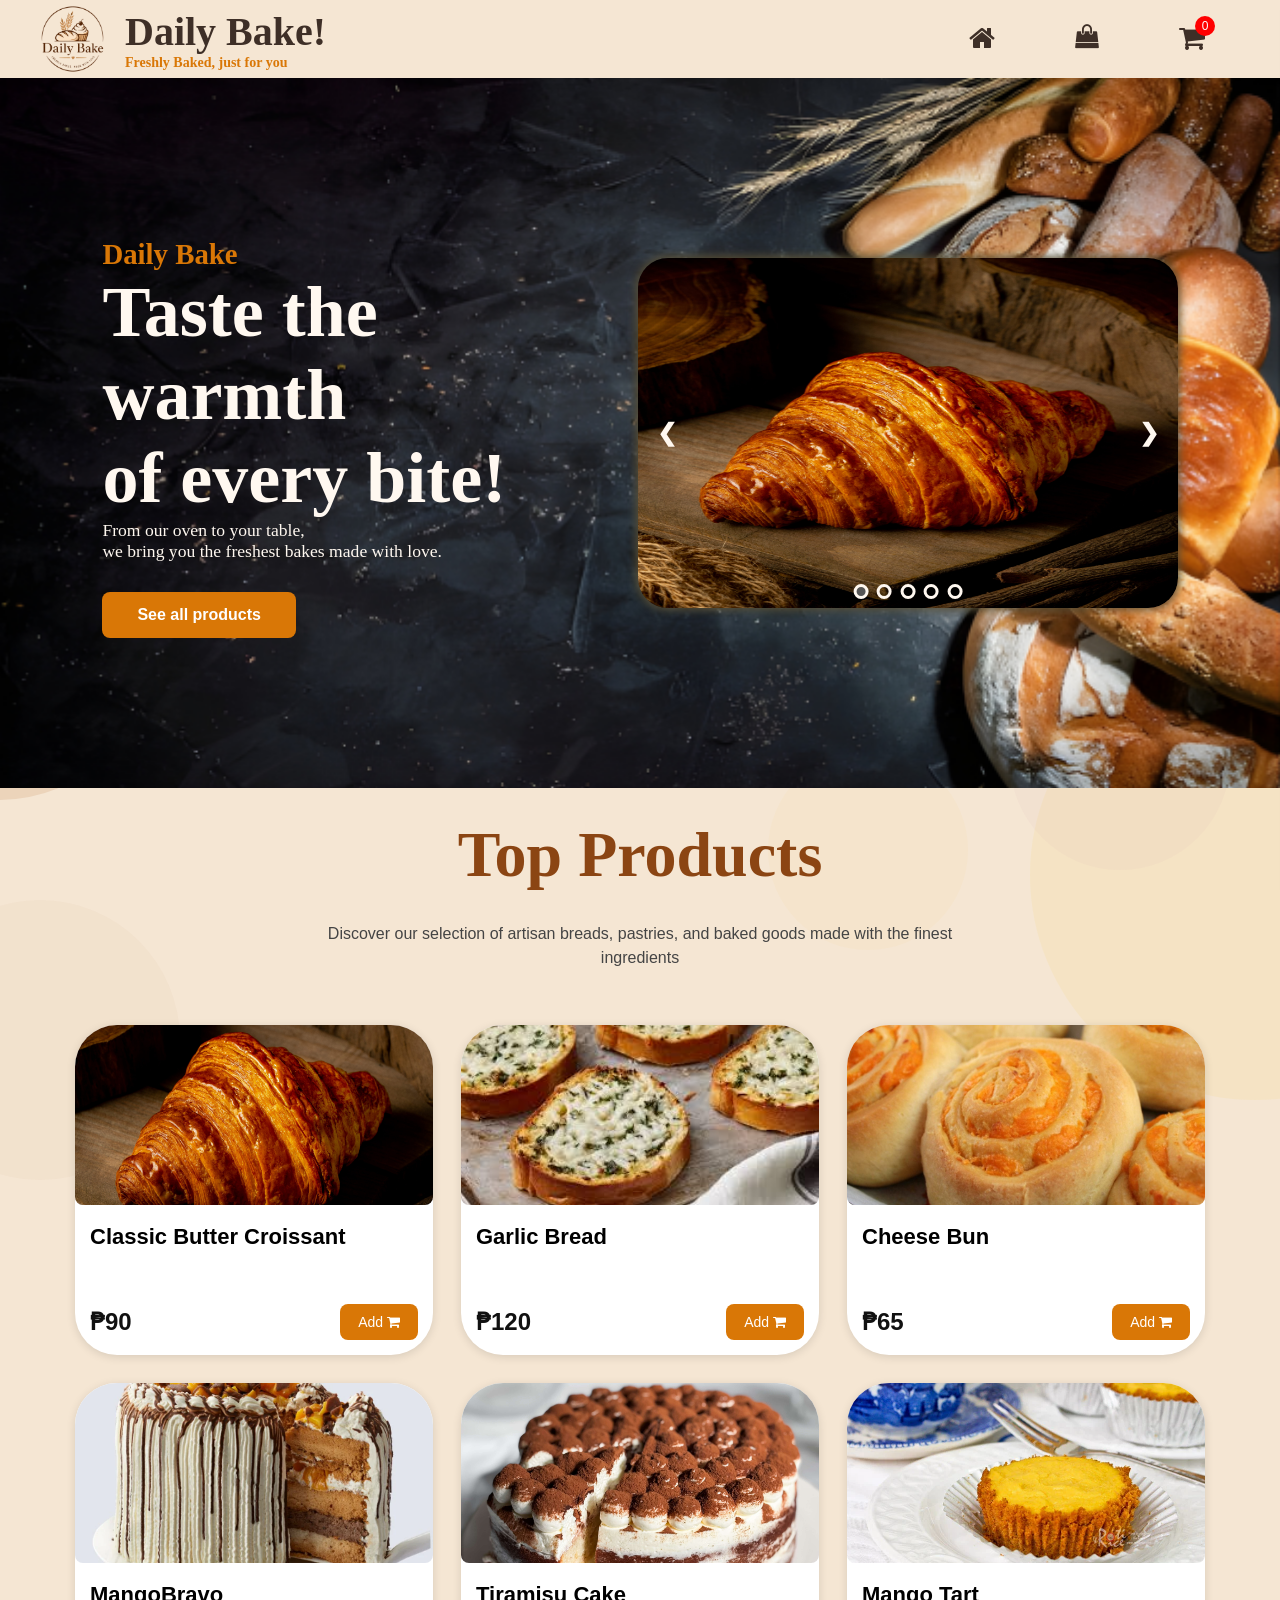
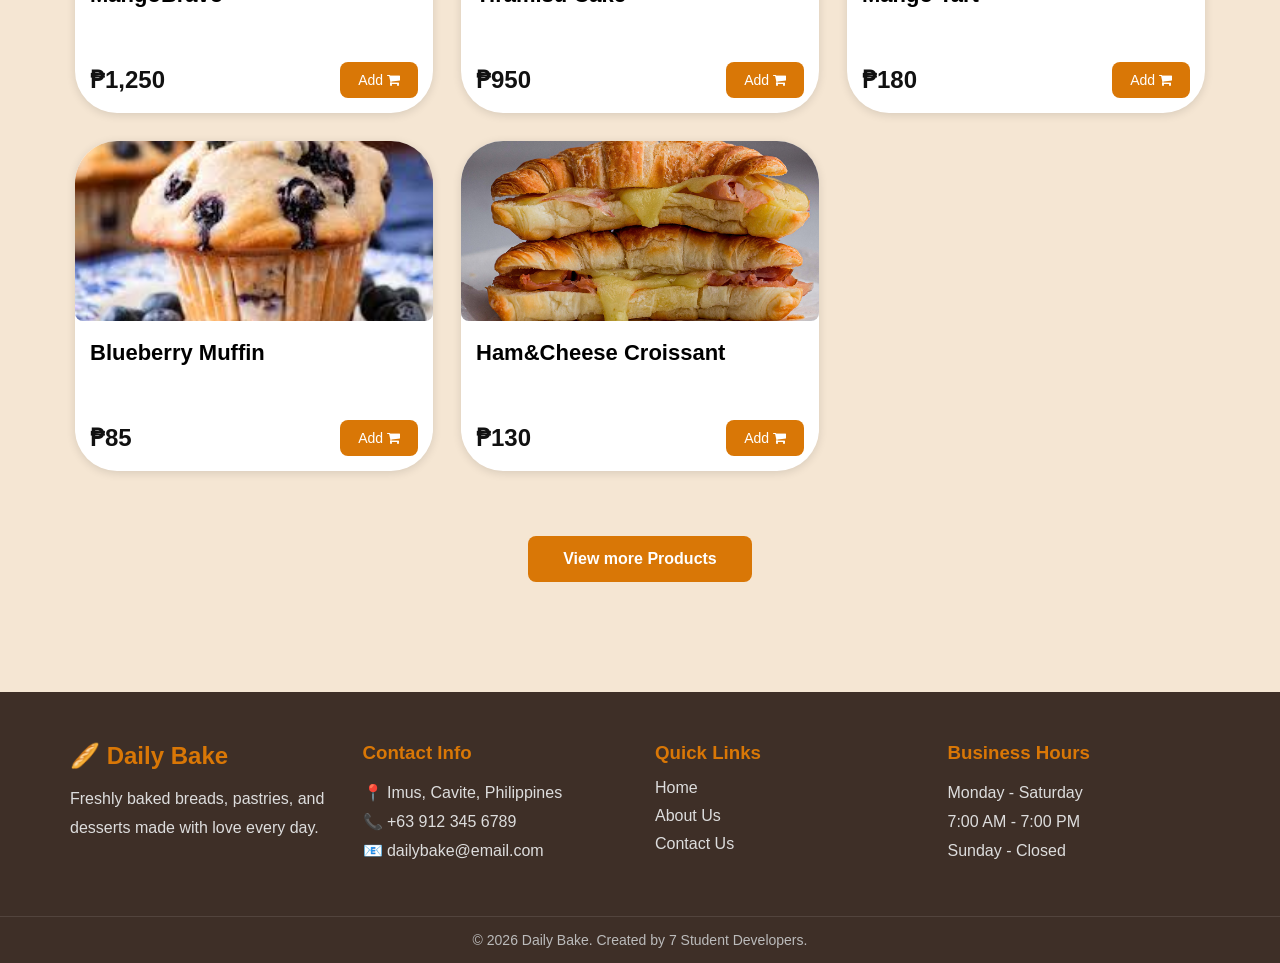
<file: index.html>
<!DOCTYPE html>
<html lang="en">
<head>
    <meta charset="UTF-8">
    <meta name="viewport" content="width=device-width, initial-scale=1.0">
    <title>Bake Shop</title>
    <link rel="stylesheet" href="bakery.css">
    <link rel="stylesheet" href="https://cdnjs.cloudflare.com/ajax/libs/font-awesome/4.7.0/css/font-awesome.min.css">
</head>

<body> 

<header>

    <div class="Logo">
        <img src="lugu2.png" alt="Daily Bake Logo" onclick="window.location.href='index.html'">
        <h1> Daily Bake!<br>
        <p> Freshly Baked, just for you </p>
        </h1>
        
    </div>

    <nav class="TopBar">
        <a href="index.html"><i class="fa fa-home" style="font-size:28px"></i></a>
		<a href="allproduct.html"><i class="fa fa-shopping-bag" style="font-size:24px"></i></a>
        <div class="cart" id="cartBtn">
            <i class="fa fa-shopping-cart" style="font-size:28px"></i>
            <span id="cartCount">0</span>
        </div>
        
        
    </nav>

</header>



<div class="cart-sidebar" id="cartSidebar">

    <div class="cart-header">
        <h2>Your Cart</h2>
        <span id="closeCart">&times;</span>
    </div>

    <div class="cart-items" id="cartItems">
        <p class="empty-cart">Your cart is empty</p>
    </div>

    <div class="cart-footer">
        <h3>Total: ₱<span id="cartTotal">0</span></h3>

        <button id="checkoutBtn" class="checkout-btn">
            Checkout
        </button>
    </div>

</div>

<div class="cart-overlay" id="cartOverlay"></div>

<section class="MainPage">

    <div class="background"></div>

    <div class="Message">
        <h3>Daily Bake</h3>

        <h2>Taste the warmth  <br>
            of every bite!</h2>
        
        <p>
            From our oven to your table, <br>
            we bring you the freshest bakes made with love.
        </p>

        <button onclick="window.location.href='allproduct.html'">See all products</button>
    
    </div>

    <div class="BakeImage">
        <div class="slide"> 
            <img src="products/Classic Butter Croissant.jpg" class="active">
            <img src="products/floss.jpg">
            <img src="products/cheesebun.jpg">
            <img src="products/muffins.jpg">
            <img src="products/Chocolate Tart.jpg">
        </div>  

        <div class="lipat">
            <span class="next">&#10095;</span>
            <span class="prev">&#10094;</span>
        </div>

        <div class="tuldok">
            <div class="dot active" attr='0' onclick="switchImage(this)"></div>
            <div class="dot" attr='1' onclick="switchImage(this)"></div>
            <div class="dot" attr='2' onclick="switchImage(this)"></div>
            <div class="dot" attr='3' onclick="switchImage(this)"></div>
            <div class="dot" attr='4' onclick="switchImage(this)"></div>
	    </div>
    </div>

</section>


<section class="TopProducts">
    <div class="circle circle1"></div>
        <div class="circle circle2"></div>
        <div class="circle circle3"></div>
        <div class="circle circle4"></div>
        <div class="circle circle5"></div>
        <div class="circle circle6"></div>
        <div class="circle circle7"></div>
        <div class="circle circle8"></div>
        <div class="circle circle9"></div>
        <div class="circle circle10"></div>
        <div class="circle circle11"></div>
        <div class="circle circle12"></div>
        <div class="circle circle13"></div>
        <div class="circle circle14"></div>
        <div class="circle circle15"></div>
        <div class="circle circle16"></div>


    <h1>Top Products</h1>
    <p>Discover our selection of artisan breads, pastries, and baked goods made with the finest ingredients</p>

    <div class="Grid">
        <div class="card">
            <img src="products/Classic Butter Croissant.jpg">

            <div class="cardinfo">
                <h3>Classic Butter Croissant</h3>
                

                <div class="cardbot">
                    <h4 class="price">₱90</h4>
                    <button
                    class="add-cart"
                    data-name="Classic Butter Croissant"
                    data-image="products/Classic Butter Croissant.jpg"
                    data-price="90">
                    Add <i class="fa fa-shopping-cart"></i>
                    </button>
                </div>
            </div>
        </div>

        <div class="card">
            <img src="products/Garlic Bread.jpg">

            <div class="cardinfo">
                <h3>Garlic Bread</h3>
                

                <div class="cardbot">
                    <h4 class="price">₱120</h4>
                    <button
                    class="add-cart"
                    data-name="Garlic Bread"
                    data-image="products/Garlic Bread.jpg"
                    data-price="120">
                    Add <i class="fa fa-shopping-cart"></i>
                    </button>
                </div>
            </div>
        </div>

        <div class="card">
            <img src="products/cheesebun.jpg">

            <div class="cardinfo">
                <h3> Cheese Bun</h3>
                

                <div class="cardbot">
                    <h4 class="price">₱65</h4>
                    <button
                    class="add-cart"
                    data-name="Cheese Bun"
                    data-image="products/cheesebun.jpg"
                    data-price="65">
                    Add <i class="fa fa-shopping-cart"></i>
                    </button>
                </div>
            </div>
        </div>

        <div class="card">
            <img src="products/MangoBravo_1.webp">

            <div class="cardinfo">
                <h3>MangoBravo</h3>
                

                <div class="cardbot">
                    <h4 class="price">₱1,250</h4>
                    <button
                    class="add-cart"
                    data-name="Mango Bravo"
                    data-image="products/MangoBravo_1.webp"
                    data-price="1250">
                    Add <i class="fa fa-shopping-cart"></i>
                    </button>
                </div>
            </div>
        </div>

        <div class="card">
            <img src="products/TIRAMISU.jpg">

            <div class="cardinfo">
                <h3>Tiramisu Cake</h3>
                

                <div class="cardbot">
                    <h4 class="price">₱950</h4>
                    <button
                    class="add-cart"
                    data-name="Tiramisu Cake"
                    data-image="products/TIRAMISU.jpg"
                    data-price="950">
                    Add <i class="fa fa-shopping-cart"></i>
                    </button>
                </div>
            </div>
        </div>

        <div class="card">
            <img src="products/Mango Tart.webp">

            <div class="cardinfo">
                <h3>Mango Tart</h3>
                

                <div class="cardbot">
                    <h4 class="price">₱180</h4>
                    <button
                    class="add-cart"
                    data-name="Mango Tart"
                    data-image="products/Mango Tart.webp"
                    data-price="180">
                    Add <i class="fa fa-shopping-cart"></i>
                    </button>
                </div>
            </div>
        </div>

        <div class="card">
            <img src="products/Blueberry Muffin.jpg" >

            <div class="cardinfo">
                <h3>Blueberry Muffin</h3>
                

                <div class="cardbot">
                    <h4 class="price">₱85</h4>
                    <button
                    class="add-cart"
                    data-name="Blueberry Muffin"
                    data-image="products/Blueberry Muffin.jpg"
                    data-price="85">
                    Add <i class="fa fa-shopping-cart"></i>
                    </button>
                </div>
            </div>
        </div>

        <div class="card">
            <img src="products/Ham and Cheese Croissant.webp" alt="Bread">

            <div class="cardinfo">
                <h3>Ham&Cheese Croissant</h3>
                

                <div class="cardbot">
                    <h4 class="price">₱130</h4>
                    <button
                    class="add-cart"
                    data-name="Ham&Cheese Croissant"
                    data-image="products/Ham and Cheese Croissant.webp"
                    data-price="130">
                    Add <i class="fa fa-shopping-cart"></i>
                    </button>
                </div>
            </div>
        </div>
    </div>
    <div class="viewmore">
        <div class="viewmorebtn">
            <button onclick="window.location.href='allproduct.html'"> View more Products</button>
        </div>
    </div>
    
</section> 

<footer>

    <div class="foot">

        <div class="footinfo">
            <h2>🥖 Daily Bake</h2>
            <p>
                Freshly baked breads, pastries, and desserts made with love every day.
            </p>
        </div>

        <div class="footinfo">
            <h3>Contact Info</h3>

            <p>📍 Imus, Cavite, Philippines</p>
            <p>📞 +63 912 345 6789</p>
            <p>📧 dailybake@email.com</p>
        </div>

        <div class="footinfo">
            <h3>Quick Links</h3>

            <a href="index.html">Home</a>
            <a href="bakeryaboutus.html">About Us</a>
            <a href="bakerycontactus.html">Contact Us</a>
        </div>

        <div class="footinfo">
            <h3>Business Hours</h3>

            <p>Monday - Saturday</p>
            <p>7:00 AM - 7:00 PM</p>
            <p>Sunday - Closed</p>
        </div>

    </div>

    <div class="footbot">
        <p>
            © 2026 Daily Bake. Created by 7 Student Developers.
        </p>
    </div>

</footer>
<script src="bakery.js"></script>

</body>
</html>
</file>
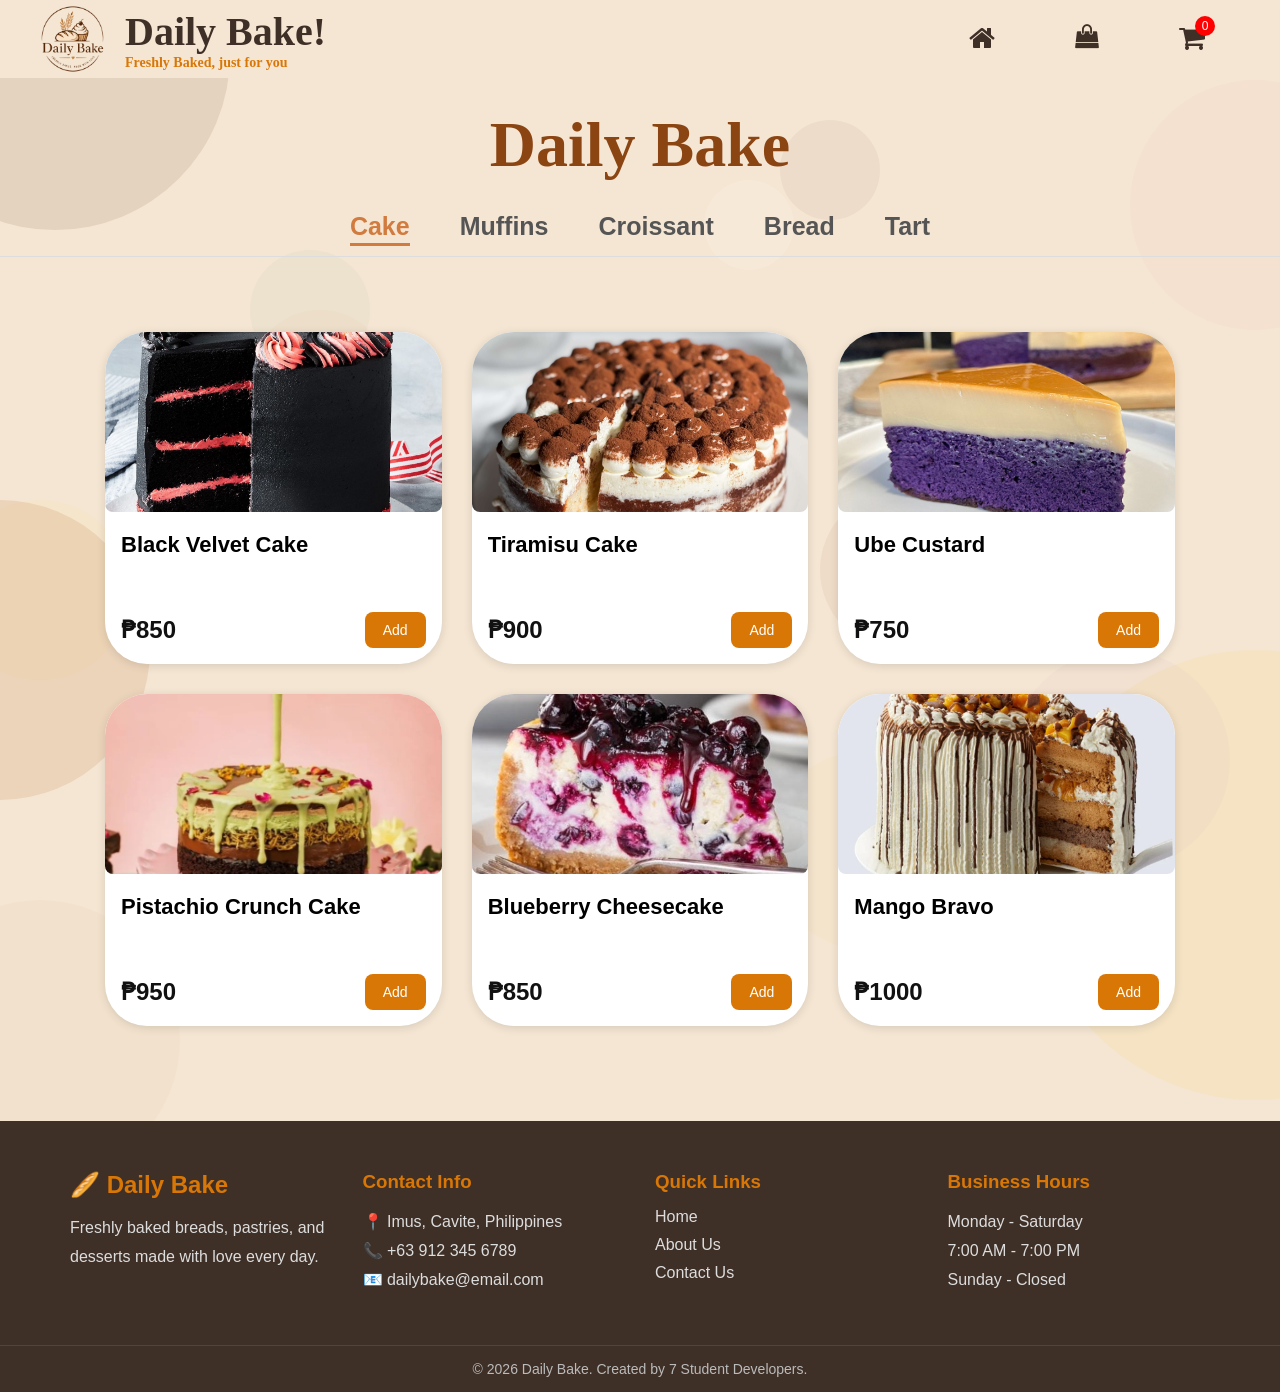
<file: allproduct.html>
<!DOCTYPE html>
<html lang="en">
<head>
    <meta charset="UTF-8">
    <meta name="viewport" content="width=device-width, initial-scale=1.0">
    <title>All Products</title>
    <link rel="stylesheet" href="https://cdnjs.cloudflare.com/ajax/libs/font-awesome/4.7.0/css/font-awesome.min.css">
    <link rel="stylesheet" href="bakery.css">

</head>

<body>

<header>

    <div class="Logo">  
        <img src="lugu2.png" alt="Daily Bake Logo" onclick="window.location.href='index.html'">
        <h1> Daily Bake!<br>
        <p> Freshly Baked, just for you </p>
        </h1>
        
    </div>

    <nav class="TopBar">
        <a href="index.html"><i class="fa fa-home" style="font-size:28px"></i></a>
        <a href="allproduct.html"><i class="fa fa-shopping-bag" style="font-size:24px"></i></a>
        <div class="cart" id="cartBtn">
            <i class="fa fa-shopping-cart" style="font-size:28px"></i>
            <span id="cartCount">0</span>
        </div>
    </nav>

</header> 

<div class="cart-sidebar" id="cartSidebar">

    <div class="cart-header">
        <h2>Your Cart</h2>
        <span id="closeCart">&times;</span>
    </div>

    <div class="cart-items" id="cartItems">
        <p class="empty-cart">Your cart is empty</p>
    </div>

    <div class="cart-footer">
        <h3>Total: ₱<span id="cartTotal">0</span></h3>

        <button id="checkoutBtn" class="checkout-btn">
            Checkout
        </button>
    </div>

</div>

<div class="cart-overlay" id="cartOverlay"></div>

<section class="CATEGORIES">
    <h1> Daily Bake </h1>
        <div class="menu">
            <div class="button">
                <a onclick="showCategory('cake')" class="active">Cake</a>
            </div>

            <div class="button">    
                <a onclick="showCategory('muffins')">Muffins</a>

            </div>

            <div class="button">

                <a onclick="showCategory('croissant')">Croissant</a>

            </div>
            <div class="button">

                <a onclick="showCategory('bread')">Bread</a>

            </div>
            <div class="button">

                <a onclick="showCategory('tart')">Tart</a>
            </div>
        </div>

</section>

        <div class="GRIDS">
        
        <div class="circle circle1"></div>
        <div class="circle circle2"></div>
        <div class="circle circle3"></div>
        <div class="circle circle4"></div>
        <div class="circle circle5"></div>
        <div class="circle circle6"></div>
        <div class="circle circle7"></div>
        <div class="circle circle8"></div>
        <div class="circle circle9"></div>
        <div class="circle circle10"></div>
        <div class="circle circle11"></div>
        <div class="circle circle12"></div>
        <div class="circle circle13"></div>
        <div class="circle circle14"></div>
        <div class="circle circle15"></div>
        <div class="circle circle16"></div>

            <div class="gallery">
                

                <div class="cards">
                    <img id="img1" src="products/Black Velvet Cake.jpg">

                    <div class="menuinfo">
                        <h3 id="title1">Black Velvet Cake</h3>
                        

                        <div class="cardbot">
                            <h4 class="price" id="price1">₱850</h4>
                            <button
                            id="btn1"
                            class="add-cart"
                            data-name="Black Velvet Cake"
                            data-image="products/Black Velvet Cake.jpg"
                            data-price="850">
                            Add
                        </button>
                        </div>
                    </div>
                </div>

                <div class="cards">
                    <img id="img2" src="products/TIRAMISU.jpg">  
                    <div class="menuinfo">
                        <h3 id="title2">Tiramisu Cake</h3>
                        

                        <div class="cardbot">
                            <h4 class="price" id="price2">₱900</h4>
                            <button
                            id="btn2"
                            class="add-cart"
                            data-name="Tiramisu Cake"
                            data-image="products/TIRAMISU.jpg"
                            data-price="900">
                            Add
                        </button>
                        </div>
                    </div>
                </div>

                <div class="cards">
                    <img id="img3" src="products/Ube.jpg">
                    <div class="menuinfo">
                        <h3 id="title3">Ube Custard</h3>
                        

                        <div class="cardbot">
                            <h4 class="price" id="price3">₱750</h4>
                            <button
                            id="btn3"
                            class="add-cart"
                            data-name="Ube Custard"
                            data-image="products/Ube.jpg"
                            data-price="750">
                            Add
                        </button>
                        </div>
                    </div>    
                </div>

                <div class="cards">
                    <img id="img4" src="products/Pistachio Crunch Cake.webp">
                    <div class="menuinfo">
                        <h3 id="title4">Pistachio Crunch Cake</h3>
                        

                        <div class="cardbot">
                            <h4 class="price" id="price4">₱950</h4>
                            <button
                            id="btn4"
                            class="add-cart"
                            data-name="Pistachio Crunch Cake"
                            data-image="products/Pistachio Crunch Cake.webp"
                            data-price="950">
                            Add
                        </button>
                        </div>
                    </div>
                </div>

                <div class="cards">
                    <img id="img5" src="products/Blueberry Cheesecake.jpg">
                    <div class="menuinfo">
                        <h3 id="title5">Blueberry Cheesecake</h3>
                        

                        <div class="cardbot">
                            <h4 class="price" id="price5">₱850</h4>
                            <button
                            id="btn5"
                            class="add-cart"
                            data-name="Blueberry Cheesecake"
                            data-image="products/Blueberry Cheesecake.jpg"
                            data-price="850">
                            Add
                        </button>
                        </div>
                    </div>
                </div>

                <div class="cards">
                    <img id="img6" src="products/MangoBravo_1.webp">
                    <div class="menuinfo">
                        <h3 id="title6">Mango Bravo</h3>
                        

                        <div class="cardbot">
                            <h4 class="price" id="price6">₱1000</h4>
                            <button
                            id="btn6"
                            class="add-cart"
                            data-name="Mango Bravo"
                            data-image="products/MangoBravo_1.webp"
                            data-price="1000">
                            Add
                        </button>
                        </div>
                    </div>
                </div>

                

            </div>
        </div>

<script src="bakery.js"></script>
<script src="products/product.js"></script>

<footer>

    <div class="foot">

        <div class="footinfo">
            <h2>🥖 Daily Bake</h2>
            <p>
                Freshly baked breads, pastries, and desserts made with love every day.
            </p>
        </div>

        <div class="footinfo">
            <h3>Contact Info</h3>

            <p>📍 Imus, Cavite, Philippines</p>
            <p>📞 +63 912 345 6789</p>
            <p>📧 dailybake@email.com</p>
        </div>

        <div class="footinfo">
            <h3>Quick Links</h3>

            <a href="index.html">Home</a>
            <a href="bakeryaboutus.html">About Us</a>
            <a href="bakerycontactus.html">Contact Us</a>
        </div>

        <div class="footinfo">
            <h3>Business Hours</h3>

            <p>Monday - Saturday</p>
            <p>7:00 AM - 7:00 PM</p>
            <p>Sunday - Closed</p>
        </div>

    </div>

    <div class="footbot">
        <p>
            © 2026 Daily Bake. Created by 7 Student Developers.
        </p>
    </div>

</footer>
</body>
</html>
</file>
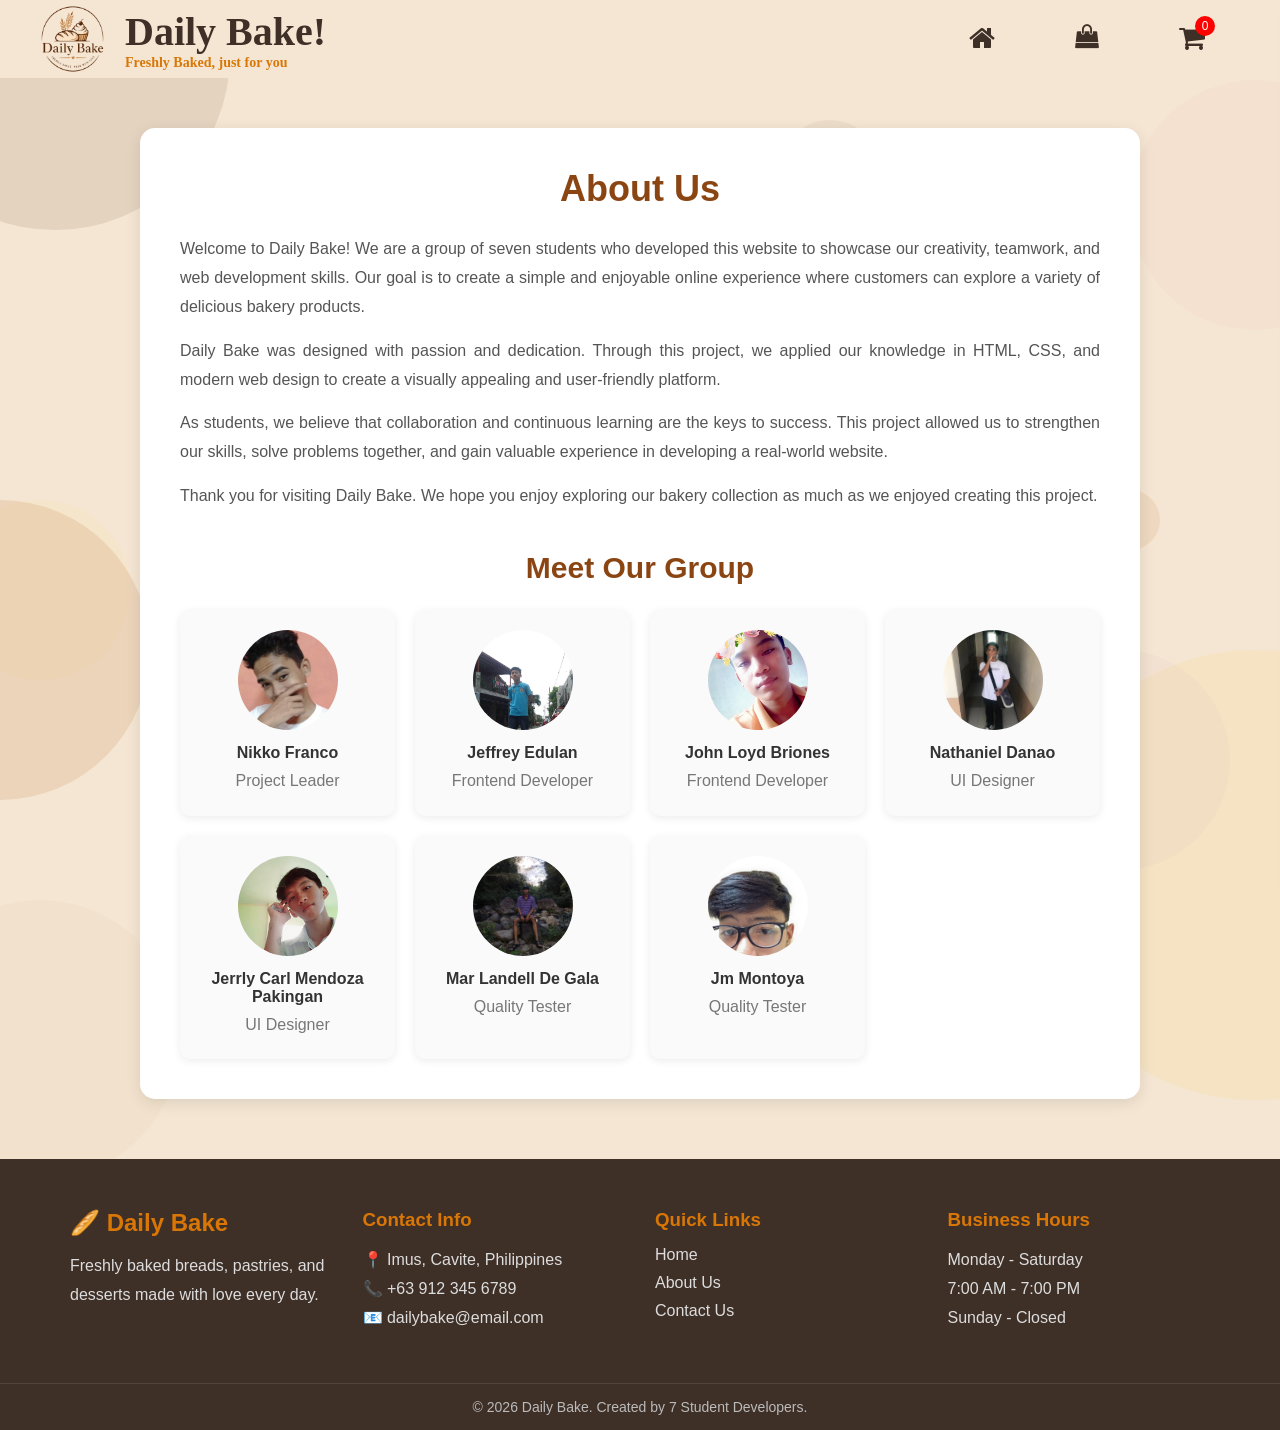
<file: bakeryaboutus.html>
<!DOCTYPE html>
<html lang="en">
<head>
    <meta charset="UTF-8">
    <meta name="viewport" content="width=device-width, initial-scale=1.0">
    <title>Daily Bake - About Us</title>
    <link rel="stylesheet" href="bakery.css">
    <link rel="stylesheet" href="https://cdnjs.cloudflare.com/ajax/libs/font-awesome/4.7.0/css/font-awesome.min.css">

</head>

<body>

<header>

    <div class="Logo">
        <img src="lugu2.png" alt="Daily Bake Logo" onclick="window.location.href='index.html'">
        <h1> Daily Bake!<br>
        <p> Freshly Baked, just for you </p>
        </h1>
        
    </div>

    <nav class="TopBar">
        <a href="index.html"><i class="fa fa-home" style="font-size:28px"></i></a>
        <a href="allproduct.html"><i class="fa fa-shopping-bag" style="font-size:24px"></i></a>
        <div class="cart" id="cartBtn">
            <i class="fa fa-shopping-cart" style="font-size:28px"></i>
            <span id="cartCount">0</span>
        </div>
    </nav>

</header>

<div class="cart-sidebar" id="cartSidebar">

    <div class="cart-header">
        <h2>Your Cart</h2>
        <span id="closeCart">&times;</span>
    </div>

    <div class="cart-items" id="cartItems">
        <p class="empty-cart">Your cart is empty</p>
    </div>

    <div class="cart-footer">
        <h3>Total: ₱<span id="cartTotal">0</span></h3>

        <button id="checkoutBtn" class="checkout-btn">
            Checkout
        </button>
    </div>

</div>

<div class="cart-overlay" id="cartOverlay"></div>

<section class="about-us">

    <div class="circle circle1"></div>
        <div class="circle circle2"></div>
        <div class="circle circle3"></div>
        <div class="circle circle4"></div>
        <div class="circle circle5"></div>
        <div class="circle circle6"></div>
        <div class="circle circle7"></div>
        <div class="circle circle8"></div>
        <div class="circle circle9"></div>
        <div class="circle circle10"></div>
        <div class="circle circle11"></div>
        <div class="circle circle12"></div>
        <div class="circle circle13"></div>
        <div class="circle circle14"></div>
        <div class="circle circle15"></div>
        <div class="circle circle16"></div>

        


    <h2>About Us</h2>

    <p>
        Welcome to Daily Bake! We are a group of seven students who developed
        this website to showcase our creativity, teamwork, and web development
        skills. Our goal is to create a simple and enjoyable online experience
        where customers can explore a variety of delicious bakery products.
    </p>

    <p>
        Daily Bake was designed with passion and dedication. Through this
        project, we applied our knowledge in HTML, CSS, and modern web design
        to create a visually appealing and user-friendly platform.
    </p>

    <p>
        As students, we believe that collaboration and continuous learning are
        the keys to success. This project allowed us to strengthen our skills,
        solve problems together, and gain valuable experience in developing a
        real-world website.
    </p>

    <p>
        Thank you for visiting Daily Bake. We hope you enjoy exploring our
        bakery collection as much as we enjoyed creating this project.
    </p>

    <div class="team">  

        <h3>Meet Our Group</h3>

        <div class="team-grid">

            <div class="member">
                <img src="nikko.jpg" alt="">
                <h4>Nikko Franco</h4>
                <p>Project Leader</p>
            </div>

            <div class="member">
                <img src="jeff.jpg" alt="">
                <h4>Jeffrey Edulan</h4>
                <p>Frontend Developer</p>
            </div>

            <div class="member">
                <img src="john.jpg" alt="">
                <h4>John Loyd Briones</h4>
                <p>Frontend Developer</p>
            </div>

            <div class="member">
                <img src="nat.jpg" alt="">
                <h4>Nathaniel Danao</h4>
                <p>UI Designer</p>
            </div>

            <div class="member">
                <img src="jay.jpg" alt="">
                <h4>Jerrly Carl Mendoza Pakingan</h4>
                <p>UI Designer</p>
            </div>

            <div class="member">
                <img src="landel.jpg" alt="">
                <h4>Mar Landell De Gala</h4>
                <p>Quality Tester</p>
            </div>

            <div class="member">
                <img src="jm.jpg" alt="">
                <h4> Jm Montoya </h4>
                <p>Quality Tester</p>
            </div>

        </div>

    </div>

</section>

<footer>

    <div class="foot">

        <div class="footinfo">
            <h2>🥖 Daily Bake</h2>
            <p>
                Freshly baked breads, pastries, and desserts made with love every day.
            </p>
        </div>

        <div class="footinfo">
            <h3>Contact Info</h3>

            <p>📍 Imus, Cavite, Philippines</p>
            <p>📞 +63 912 345 6789</p>
            <p>📧 dailybake@email.com</p>
        </div>

        <div class="footinfo">
            <h3>Quick Links</h3>

            <a href="index.html">Home</a>
            <a href="bakeryaboutus.html">About Us</a>
            <a href="bakerycontactus.html">Contact Us</a>
        </div>

        <div class="footinfo">
            <h3>Business Hours</h3>

            <p>Monday - Saturday</p>
            <p>7:00 AM - 7:00 PM</p>
            <p>Sunday - Closed</p>
        </div>

    </div>

    <div class="footbot">
        <p>
            © 2026 Daily Bake. Created by 7 Student Developers.
        </p>
    </div>

</footer>
<script src="bakery.js"></script>
</body>
</html>
</file>
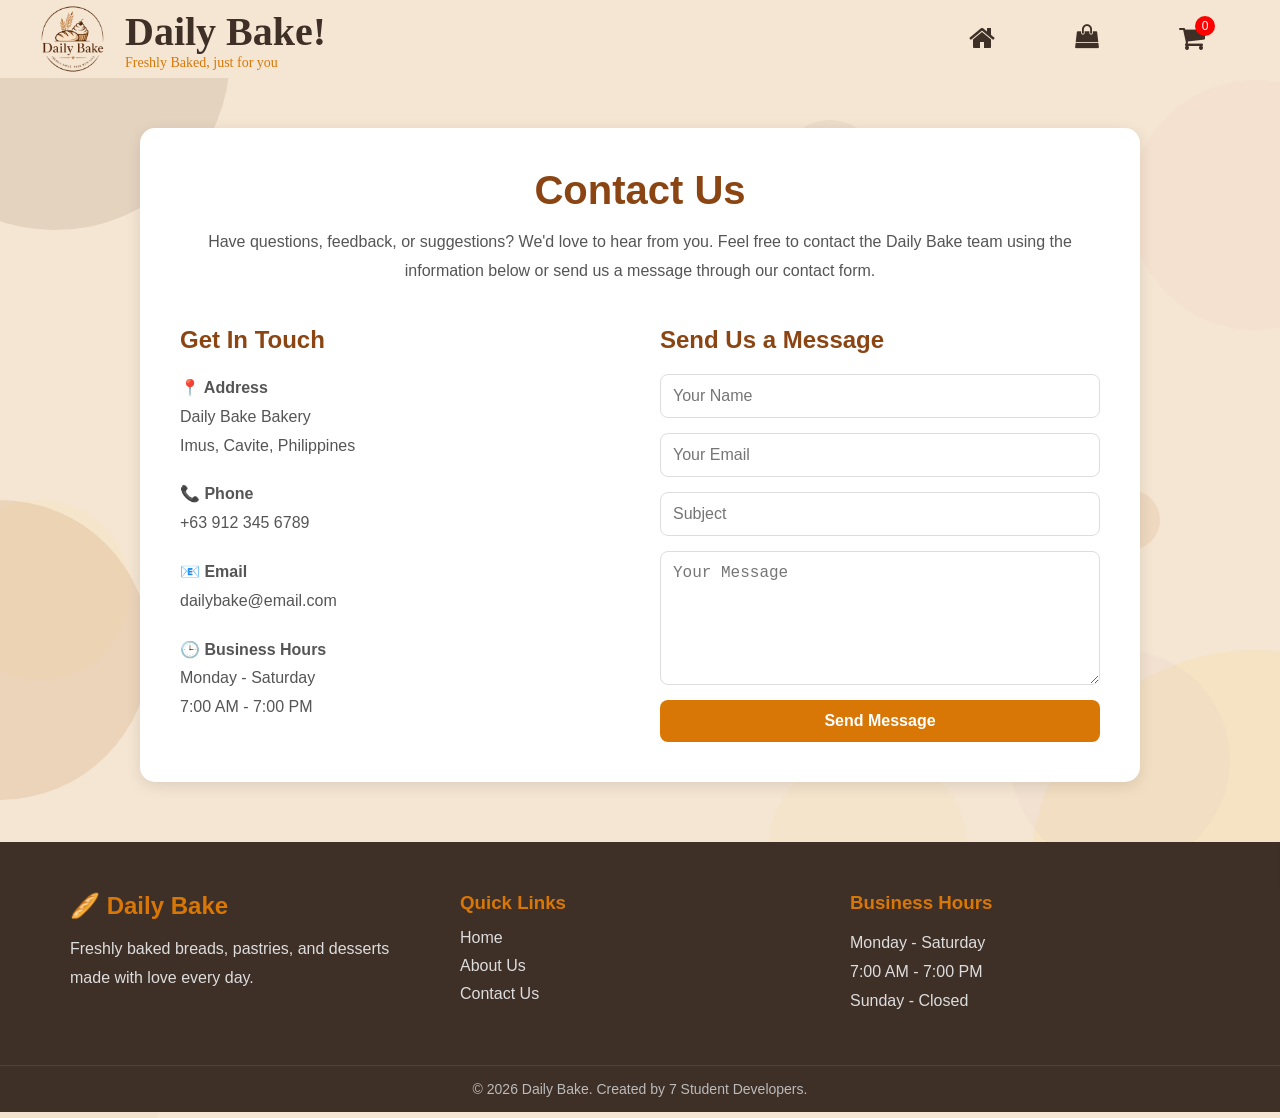
<file: bakerycontactus.html>
<!DOCTYPE html>
<html lang="en">
<head>
<meta charset="UTF-8">
<meta name="viewport" content="width=device-width, initial-scale=1.0">
<title>Daily Bake - Contact Us</title>
<link rel="stylesheet" href="bakery.css">
<link rel="stylesheet" href="https://cdnjs.cloudflare.com/ajax/libs/font-awesome/4.7.0/css/font-awesome.min.css">

</head>
<body>

<header>

    <div class="Logo">
        <img src="lugu2.png" alt="Daily Bake Logo" onclick="window.location.href='index.html'">

        <div>
            <h1>Daily Bake!</h1>
            <p>Freshly Baked, just for you</p>
        </div>
    </div>

    <nav class="TopBar">
        
        <a href="index.html"><i class="fa fa-home" style="font-size:28px"></i></a>
        <a href="allproduct.html"><i class="fa fa-shopping-bag" style="font-size:24px"></i></a>
        <div class="cart" id="cartBtn">
            <i class="fa fa-shopping-cart" style="font-size:28px"></i>
            <span id="cartCount">0</span>
        </div>
    </nav>

</header>

<div class="cart-sidebar" id="cartSidebar">

    <div class="cart-header">
        <h2>Your Cart</h2>
        <span id="closeCart">&times;</span>
    </div>

    <div class="cart-items" id="cartItems">
        <p class="empty-cart">Your cart is empty</p>
    </div>

    <div class="cart-footer">
        <h3>Total: ₱<span id="cartTotal">0</span></h3>

        <button id="checkoutBtn" class="checkout-btn">
            Checkout
        </button>
    </div>

</div>

<div class="cart-overlay" id="cartOverlay"></div>

<section class="contact-us">

    <h1>Contact Us</h1>

    <p class="intro">
        Have questions, feedback, or suggestions? We'd love to hear from you.
        Feel free to contact the Daily Bake team using the information below
        or send us a message through our contact form.
    </p>

    <div class="contact-container">

        <div class="contact-info">

            <div class="circle circle1"></div>
        <div class="circle circle2"></div>
        <div class="circle circle3"></div>
        <div class="circle circle4"></div>
        <div class="circle circle5"></div>
        <div class="circle circle6"></div>
        <div class="circle circle7"></div>
        <div class="circle circle8"></div>
        <div class="circle circle9"></div>
        <div class="circle circle10"></div>
        <div class="circle circle11"></div>
        <div class="circle circle12"></div>
        <div class="circle circle13"></div>
        <div class="circle circle14"></div>
        <div class="circle circle15"></div>
        <div class="circle circle16"></div>


            <h2>Get In Touch</h2>

            <p>
                <strong>📍 Address</strong><br>
                Daily Bake Bakery<br>
                Imus, Cavite, Philippines
            </p>

            <p>
                <strong>📞 Phone</strong><br>
                +63 912 345 6789
            </p>

            <p>
                <strong>📧 Email</strong><br>
                dailybake@email.com
            </p>

            <p>
                <strong>🕒 Business Hours</strong><br>
                Monday - Saturday<br>
                7:00 AM - 7:00 PM
            </p>

        </div>

        <div class="contact-form">

            <h2>Send Us a Message</h2>

            <form>

                <input type="text" placeholder="Your Name" required>

                <input type="email" placeholder="Your Email" required>

                <input type="text" placeholder="Subject">

                <textarea rows="6" placeholder="Your Message" required></textarea>

                <button type="submit">
                    Send Message
                </button>

            </form>

        </div>

    </div>



</section>

<footer>

    <div class="foot">

        <div class="footinfo">
            <h2>🥖 Daily Bake</h2>
            <p>
                Freshly baked breads, pastries, and desserts made with love every day.
            </p>
        </div>

        <div class="footinfo">
            <h3>Quick Links</h3>

            <a href="index.html">Home</a>
            <a href="bakeryaboutus.html">About Us</a>
            <a href="bakerycontactus.html">Contact Us</a>
        </div>

        <div class="footinfo">
            <h3>Business Hours</h3>

            <p>Monday - Saturday</p>
            <p>7:00 AM - 7:00 PM</p>
            <p>Sunday - Closed</p>
        </div>

    </div>

    <div class="footbot">
        <p>
            © 2026 Daily Bake. Created by 7 Student Developers.
        </p>
    </div>

</footer>

<script src="bakery.js"></script>
</body>
</html>
</file>
<file: bakery.css>
*{
    margin:0;
    padding:0;
    box-sizing:border-box;
}

/* Body */
body{
    background: #f5e6d3;
    font-family: sans-serif;
    cursor: url("Baguette.png"), auto;
    overflow-x:hidden;

}

/* Header */
header{
    background: #f5e6d3;
    color:#3e2f27;
    display:flex;
    align-items: center;
    justify-content: space-between;
    padding: 5px 15px;
    position: sticky;
    top: 0;
    z-index: 4;

}

.Logo{
    font-family:Cambria, Cochin, Georgia, Times, 'Times New Roman', serif;
    display:flex;
    align-items: center;
    justify-content: space-between;
}

.Logo h1{
    font-size: 40px;
    margin:0;
}

.Logo p{
    color:#d97706;
    margin:0;
    font-size:14px;
    
}

.Logo img{
    width: 110px;
    cursor: pointer;
    padding-left: 25px;
    padding-right: 20px;
}

.TopBar{
    font-family:'Franklin Gothic Medium', 'Arial Narrow', Arial, sans-serif;
    display:flex;
    gap:80px;
    text-align: right;
    padding-right: 60px;
}


.TopBar a{
    color:#3e2f27;
    font-size:22px;
    transition:0.3s;
    text-decoration:none;
}

.TopBar a:hover{
    color:#d97706;
    transform:translateY(-2px); 
}

/* Cart */

.cart{
    position: relative;
    display: flex;
    font-size: 24px;
    cursor: pointer;
}

.cart:hover{
    color:#d97706;
    transform:translateY(-2px); 


}

/* Hero Page */
.MainPage{
    position: relative;
    min-height:50vh;
    display:flex;
    align-items:center;
    justify-content:space-between;
    padding:150px 8%;
    overflow: hidden;
    
}
.background{
    position:absolute;
    inset: 0;
    background: linear-gradient(rgba(0,0,0,0.7),rgba(0,0,0,0.7));
    background-image: url("bg3.png");
    background-size: cover;
    background-position: center;

}

.Message{
    width: 60%;
    z-index: 1;
    padding-top: 10px;
    color: #fff8f0;
    font-family:Cambria, Cochin, Georgia, Times, 'Times New Roman', serif;
}

.Message h3{
    font-size: 1.8rem;
    color: #d97706;
}

.Message h2{
    font-family:cursive;
    font-size: 4.5rem;
    
}
.Message p{
    color: #fff8f0;
    margin:0;
    font-size: 1.1rem;
    margin-bottom:30px; 
    
}

.Message button{
    background:#d97706;
    color:white;
    border:none;
    padding:14px 35px;
    font-size:16px;
    font-weight:600;
    border-radius:8px;
    cursor:pointer;
    transition:0.3s;
}
.Message button:hover{
    background:#bb4d00;
    transform:translateY(-2px); 
}

/* MOving image */

.BakeImage{
    width: 650px;
    height: 350px;
    position: relative;
    border-radius: 30px;
    box-shadow: 0 0 8px 2px rgba(88, 79, 54, 0.986);
    overflow: hidden;

}

.BakeImage .slide img{
    width: 100%;
    height: 100%;
    position: absolute;
    object-fit: scale-down cover;

}

.BakeImage .slide img:not(.active){
    top: 0;
    left: -100%;
}
span.next, span.prev{
    position: absolute;
    top: 50%;
    transform: translateY(-50%);
    padding: 14px;
    color: #fff8f0;
    font-size: 24px;
    font-weight: bold;
    transition: 0.5s;
    border-radius: 3px;
    user-select: none;
    cursor: pointer;
    z-index: 1;
}

span.next{
    right: 5px;
}
span.prev{
    left: 5px;
}

span.next:hover, span.prev:hover{
    background-color: #b45309;
    opacity: 0.8;
}

.tuldok{
    position: absolute;
    bottom: 5px;
    z-index: 3;
    left: 50%;
    transform: translateX(-50%);
}

.tuldok .dot{
    width: 15px;
    height: 15px;
    margin: 0px 2px;
    border: 3px solid #fff8f0;
    border-radius: 50%;
    display: inline-block;
    transition: background-color 0.6s ease;
}

.tuldok .active{
    background-color: #555;
}

/* JS */
@keyframes next1{
    from{
        Left: 0%
    }
    to{
        left: -100%;
    }
}

@keyframes next2{
    from{
        Left: 100%
    }
    to{
        left: 0%;
    }
}

@keyframes prev1{
    from{
        Left: 0%
    }
    to{
        left: -100%;
    }
}

@keyframes prev2{
    from{
        Left: 100%
    }
    to{
        left: 0%;
    }
}

/* Top products */

.TopProducts h1{
    margin: 30px;
    font-family: Georgia, serif;
    text-align: center;
    color:#8B4513;
    font-size: 4rem;

}
.TopProducts p{
    text-align:center;
    color:#444;
    max-width:650px;
    margin:0 auto 30px;
    line-height:1.5;
}

.viewmore  {
    text-align:center;
    margin-top:40px;
    padding-bottom: 50px;
}

.viewmorebtn button{
    background:#d97706;
    color:white;
    border:none;
    padding:14px 35px;
    font-size:16px;
    font-weight:600;
    border-radius:8px;
    cursor:pointer;
    transition:0.3s;
}
.viewmorebtn button:hover{
    background:#b45309;
    transform:translateY(-2px); 
}

.Grid{
    display:grid;
    grid-template-columns:repeat(auto-fit, minmax(300px,1fr));
    gap:18px;
    padding: 20px 70px;
}

.card{
    background:white;
    border-radius:42px;
    overflow:hidden;
    box-shadow:0 2px 10px rgba(0,0,0,.12);

    margin: 5px;
}

.card img{
    width: 100%;
    height: 180px;
    object-fit: cover;
    border-radius: 8px;
    transition:.3s;
}

.card img:hover{
    transform:scale(1.1);
}

.cardinfo{
    padding:15px;
}

.cardinfo h3{
    margin-bottom:20px;
    height: 60px;
    font-size:22px;
}

.cardbot{
    display:flex;
    justify-content:space-between;
    align-items:center;
    margin-top:20px;
}

.price{
    font-size:24px;
    font-weight:bold;
    color:#111;
}

.card button{
    background:#d97706;
    border:none;
    color:white;
    padding:10px 18px;
    border-radius:8px;
    cursor:pointer;
    font-size:14px;
}

.card button:hover{
    background:#b45309;
}

/* About us */
.about-us{
    max-width:1000px;
    margin:50px auto;
    background:white;
    padding:40px;
    border-radius:15px;
    box-shadow:0 4px 15px rgba(0,0,0,0.1);
}

.about-us h2{
    text-align:center;
    color:#8B4513;
    margin-bottom:25px;
    font-size:36px;
}

.about-us p{
    line-height:1.8;
    color:#555;
    text-align:justify;
    margin-bottom:15px;
}


.team{
    margin-top:40px;
}

.team h3{
    text-align:center;
    color:#8B4513;
    margin-bottom:25px;
    font-size:30px;
}

.team-grid{
    display:grid;
    grid-template-columns:repeat(auto-fit,minmax(200px,1fr));
    gap:20px;
}

.member{
    background:#fafafa;
    border-radius:10px;
    padding:20px;
    text-align:center;
    box-shadow:0 2px 8px rgba(0,0,0,0.08);
}

.member img{
    width:100px;
    height:100px;
    border-radius:50%;
    object-fit:cover;
    margin-bottom:10px;
}

.member h4{
    color:#333;
    margin-bottom:5px;
}

.member p{
    text-align:center;
    margin:0;
    color:#777;
}

/* Footer */

footer{
    background:#3e2f27;
    color:white;
    margin-top:60px;
}

.foot{
    max-width:1200px;
    margin:auto;
    padding:50px 30px;
    display:grid;
    grid-template-columns:repeat(auto-fit,minmax(220px,1fr));
    gap:30px;
}

.footinfo h2,
.footinfo h3{
    color:#d97706;
    margin-bottom:15px;
}

.footinfo p{
    line-height:1.8;
    color:#ddd;
}

.footinfo a{
    display:block;
    color:#ddd;
    text-decoration:none;
    margin-bottom:10px;
    transition:0.3s;
}

.footinfo a:hover{
    color:#d97706;
    padding-left:5px;
}

.footbot{
    text-align:center;
    padding:15px;
    border-top:1px solid rgba(255,255,255,0.1);
}

.footbot p{
    color:#bbb;
    font-size:14px;
}


#cartCount{
    position:absolute;
    top:-8px;
    right:-10px;
    background:red;
    color:white;
    width:20px;
    height:20px;
    border-radius:50%;
    display:flex;
    justify-content:center;
    align-items:center;
    font-size:12px;
}


/* Contact */
.contact-us{
    max-width:1000px;
    margin:50px auto;
    background:white;
    padding:40px;
    border-radius:15px;
    box-shadow:0 4px 15px rgba(0,0,0,0.1);
}

.contact-us h1{
    text-align:center;
    color:#8B4513;
    margin-bottom:15px;
    font-size:40px;
}

.intro{
    text-align:center;
    color:#555;
    line-height:1.8;
    margin-bottom:40px;
}

.contact-container{
    display:grid;
    grid-template-columns:1fr 1fr;
    gap:40px;
}

.contact-info h2,
.contact-form h2{
    color:#8B4513;
    margin-bottom:20px;
}

.contact-info p{
    color:#555;
    line-height:1.8;
    margin-bottom:20px;
}

.contact-form form{
    display:flex;
    flex-direction:column;
    gap:15px;
}

.contact-form input,
.contact-form textarea{
    width:100%;
    padding:12px;
    border:1px solid #ddd;
    border-radius:8px;
    font-size:16px;
    outline:none;
}

.contact-form input:focus,
.contact-form textarea:focus{
    border-color:#d97706;
}

.contact-form button{
    background:#d97706;
    color:white;
    border:none;
    padding:12px;
    border-radius:8px;
    font-size:16px;
    font-weight:bold;
    cursor:pointer;
    transition:.3s;
}

.contact-form button:hover{
    background:#b45309;
    transform:translateY(-2px);
}


/* SIDEBAR */

.cart-sidebar{
    position:fixed;
    top:0;
    right:-420px;
    width:400px;
    height:100%;
    background:#f5e6d3;
    z-index:999;
    transition:.4s;
    display:flex;
    flex-direction:column;
    box-shadow:-5px 0 15px rgba(0,0,0,.2);
}

.cart-sidebar.active{
    right:0;
}

.cart-header{
    display:flex;
    justify-content:space-between;
    align-items:center;
    padding:20px;
    background:#3e2f27;
    color:#f5e6d3;
}

.cart-header span{
    font-size:30px;
    cursor:pointer;
    padding: 10px;
}

.cart-items{
    flex:1;
    overflow-y:auto;
    padding:20px;
}

.cart-item{
    display:flex;
    gap:15px;
    align-items:center;
    padding:15px 0;
    border-bottom:1px solid #ddd;
}

.cart-item-img{
    width:70px;
    height:70px;
    object-fit:cover;
    border-radius:10px;
    flex-shrink:0;
}

.cart-item-info{
    flex:1;
}

.cart-item h4{
    margin-bottom:5px;
    font-size:16px;
}

.qty-controls{
    display:flex;
    align-items:center;
    gap:10px;
    margin-top:10px;
}

.qty-controls button{
    width:30px;
    height:30px;
    border:none;
    background:#d97706;
    color:white;
    border-radius:5px;
    cursor:pointer;
}

.cart-footer{
    padding:20px;
    border-top:1px solid #ddd;
}

.cart-overlay{
    position:fixed;
    inset:0;
    background:rgba(0,0,0,.4);
    display:none;
    z-index:998;
}

.cart-overlay.active{
    display:block;
}

.empty-cart{
    text-align:center;
    color:gray;
}

.remove-btn{
    width:auto !important;
    min-width:90px;
    height:35px;
    padding:0 15px;
    background:#dc2626;
    color:white;
    border:none;
    border-radius:5px;
    cursor:pointer;
    white-space:nowrap;
}

.remove-btn:hover{
    background:#b91c1c;
}

.checkout-btn{
    width:100%;
    margin-top:15px;
    padding:12px;
    border:none;
    background:#d97706;
    color:white;
    font-size:16px;
    font-weight:bold;
    border-radius:8px;
    cursor:pointer;
}

.checkout-btn:hover{
    background:#b45309;
}

/* All Products */

.CATEGORIES h1{
    
    margin: 30px;
    font-family: Georgia, serif;
    text-align: center;
    color:#8B4513;  
    font-size: 4rem;
}

.GRIDS{
    display:grid;
    grid-template-columns:repeat(auto-fit, minmax(400px,1fr));
    gap:18px;
    padding: 20px 90px;
}

.menuinfo{
    padding:16px;
}

.menuinfo h3{
    margin-bottom:20px;
    height: 60px;
    font-size:22px;
}


.menu{
    font-family:'Franklin Gothic Medium', 'Arial Narrow', Arial, sans-serif;
    display:flex;
    justify-content:center;
    gap:50px;
    border-bottom:1px solid #ddd;
    padding-bottom:10px;
    margin-bottom:40px;
    
}

.menu .button a{
    text-decoration: none;
    color: #555;
    font-weight: 600;
    font-size: 25px;
    padding-bottom: 5px;
    transition: .3s;
    position: relative;
    display: inline-block; 
}

.menu a::after {
    content: "";
    position: absolute;
    left: 0;
    bottom: 0;
    width: 0%;
    height: 3px;
    background: #d17b3f;
    transition: 0.3s ease;
}   

.menu a.active::after {
    width: 100%;
}

.menu a.active {
    color: #d17b3f;
}

.menu .button a:hover{
    color:#d97706;
    cursor: pointer;
    transform:translateY(-5px);
}

.gallery{
    display:flex;
    justify-content:space-between;
    align-items:center;
    display:grid;
    grid-template-columns:repeat(3, 1fr);
    
}

.cards{
    background:white;
    border-radius:42px;
    overflow:hidden;
    box-shadow:0 2px 10px rgba(0,0,0,.12);

    margin: 15px;
}


.cards img{
    width: 100%;
    height: 180px;
    object-fit: cover;
    border-radius: 8px;
    transition:.3s;
}


.cards img:hover{
    transform:scale(1.1);
}

.cards button{
    background:#d97706;
    border:none;
    color:white;
    padding:10px 18px;
    border-radius:8px;
    cursor:pointer;
    font-size:14px;
}

.cards button:hover{
    background:#b45309;
}


.circle{
    position:fixed;
    border-radius:50%;
    z-index:-1;
    pointer-events:none;
}

.circle1{
    width:350px;
    height:350px;
    background:#6F4E37;
    opacity:.12;
    top:-120px;
    left:-120px;
}

.circle2{
    width:250px;
    height:250px;
    background:#F4B6B2;
    opacity:.10;
    top:80px;
    right:-100px;
}

.circle3{
    width:180px;
    height:180px;
    background:#F6D776;
    opacity:.08;
    top:500px;
    left:-50px;
}

.circle4{
    width:450px;
    height:450px;
    background:#F6D776;
    opacity:.15;
    bottom:-200px;
    right:-200px;
}
.circle5{
    width:300px;
    height:300px;
    background:#C68E5A;
    opacity:.20;
    bottom:100px;
    left:-150px;
}

.circle6{
    width:80px;
    height:80px;
    background:#D97706;
    opacity:.08;
    top:350px;
    right:150px;
}

.circle7{
    width:120px;
    height:120px;
    background:#A8C3A0;
    opacity:.10;
    top:250px;
    left:250px;
}

.circle8{
    width:220px;
    height:220px;
    background:#D8A7B1;
    opacity:.08;
    top:650px;
    right:50px;
}

.circle9{
    width:90px;
    height:90px;
    background:#FFF4E6;
    opacity:.25;
    top:180px;
    left:55%;
}

.circle10{
    width:160px;
    height:160px;
    background:#B46A55;
    opacity:.08;
    bottom:250px;
    right:300px;
}

.circle11{
    width:70px;
    height:70px;
    background:#F7C59F;
    opacity:.12;
    top:450px;
    left:70%;
}

.circle12{
    width:280px;
    height:280px;
    background:#D8B08C;
    opacity:.08;
    top:900px;
    left:-100px;
}

.circle13{
    width:140px;
    height:140px;
    background:#F4B6B2;
    opacity:.10;
    bottom:450px;
    left:250px;
}

.circle14{
    width:100px;
    height:100px;
    background:#6F4E37;
    opacity:.06;
    top:120px;
    right:400px;
}

.circle15{
    width:200px;
    height:200px;
    background:#F6D776;
    opacity:.07;
    top:750px;
    left:60%;
}

.circle16{
    width:60px;
    height:60px;
    background:#C68E5A;
    opacity:.15;
    bottom:350px;
    right:120px;
}
</file>
